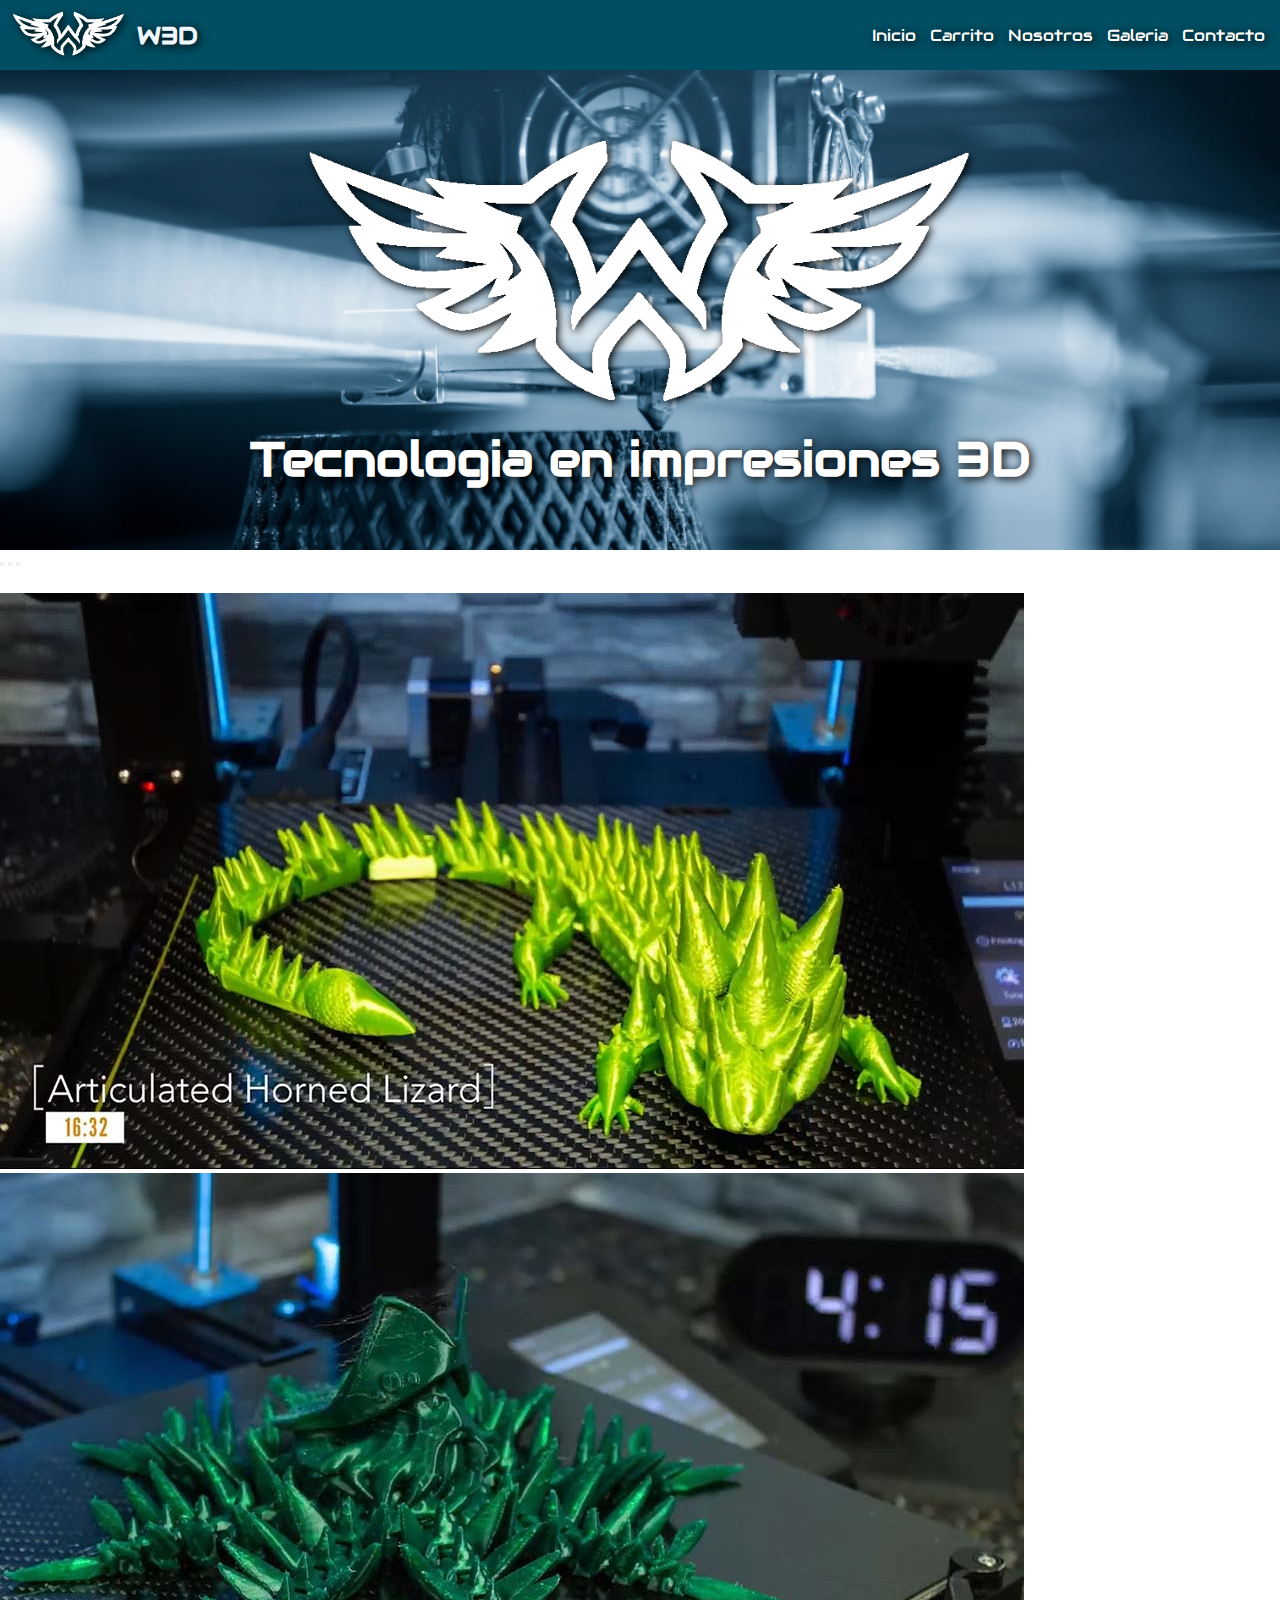
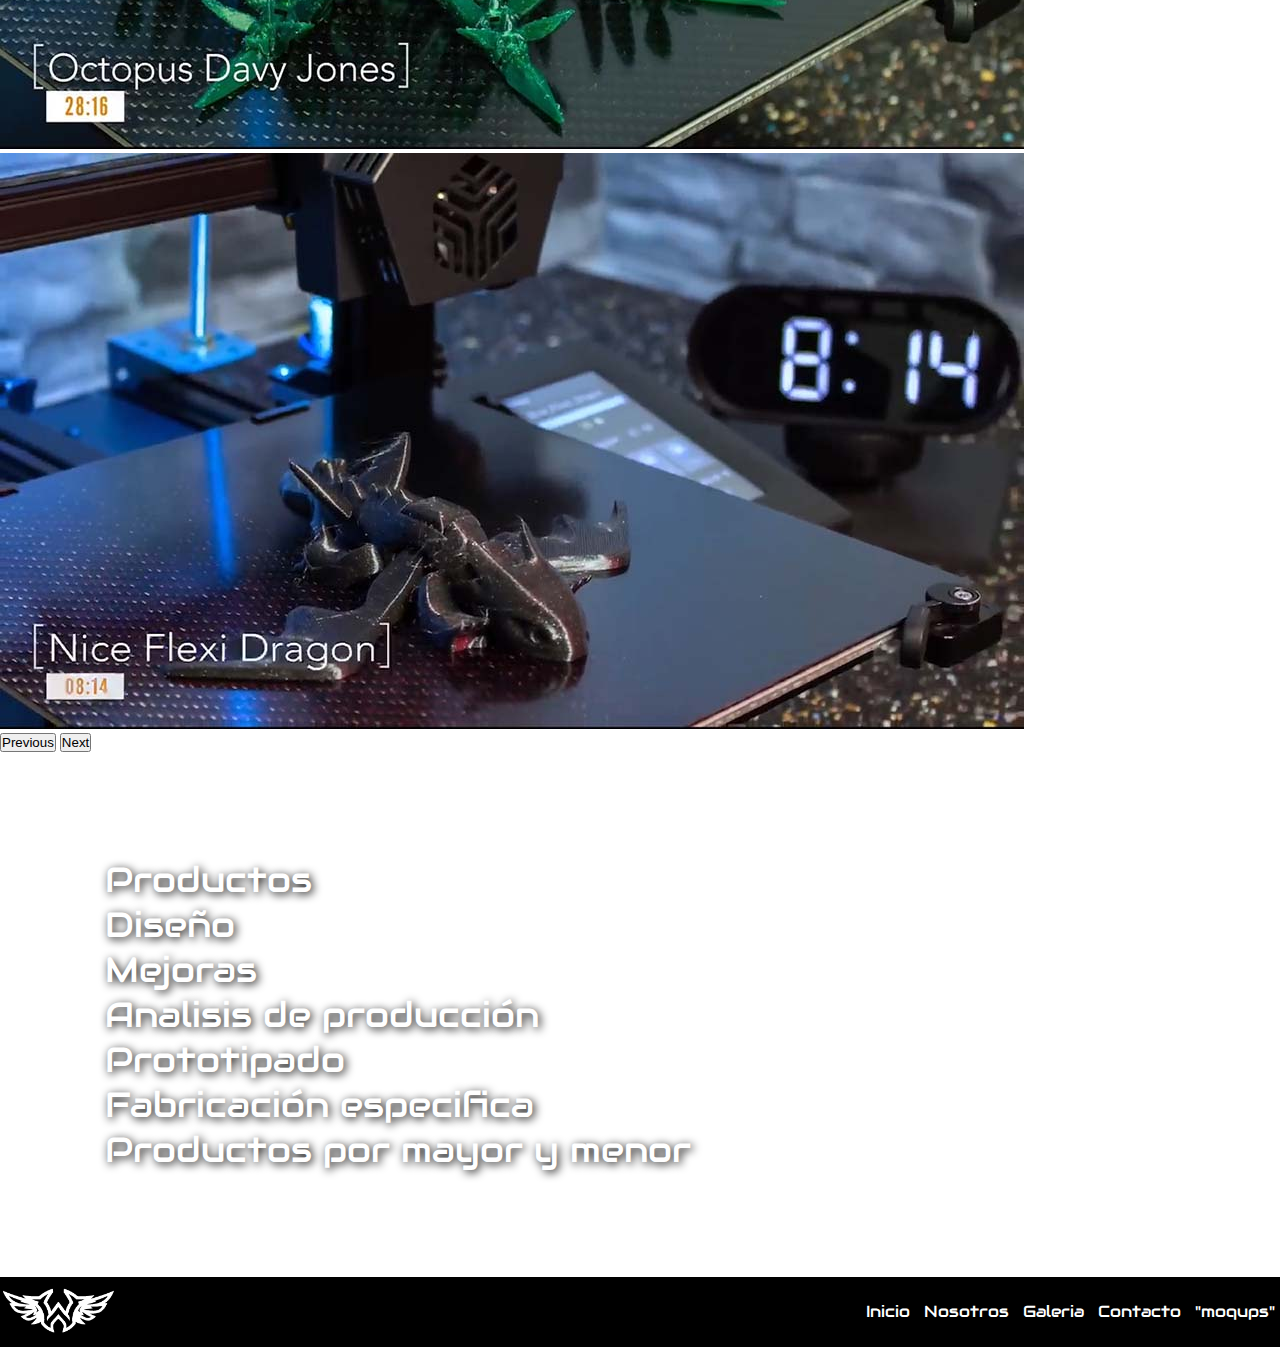
<file: index.html>
<!DOCTYPE html>
<html lang="en">
<head>
    <meta charset="UTF-8">
    <meta name="viewport" content="width=device-width, initial-scale=1.0">
    <title>W3D</title>
    <link rel="shortcut icon" href="./multimedia/img/icono.png" type="image/x-icon">
    <link href="https://cdn.jsdelivr.net/npm/bootstrap@5.3.0/dist/css/bootstrap.min.css" rel="stylesheet" integrity="sha384-9ndCyUaIbzAi2FUVXJi0CjmCapSmO7SnpJef0486qhLnuZ2cdeRhO02iuK6FUUVM" crossorigin="anonymous">
    <link rel="stylesheet" href="./css/style.css">
</head>
<body>
    <link rel="preconnect" href="https://fonts.googleapis.com">
<link rel="preconnect" href="https://fonts.gstatic.com" crossorigin>
<link href="https://fonts.googleapis.com/css2?family=Audiowide&display=swap" rel="stylesheet">
    <header>
        <div class="logo">
        <img class="logoh" src="./multimedia/img/logo.png" alt="Logo">
        <h2 class="nombre-empresa">W3D</h2>
        </div>
        <nav class="hidemenu">
                <a href="./index.html">Inicio</a></li>
                <a href="./pages/Carrito.html">Carrito</a></li> 
                <a href="./pages/nosotros.html">Nosotros</a></li>
                <a href="./pages/galeria.html">Galeria</a></li>
                <a href="./pages/contacto.html">Contacto</a></li>  
                         
        </nav>
        </header>
    <main>
       <div class="portada">
        <img class="logo1" src="./multimedia/img/logo.png" alt="Logo">

        <h1>Tecnologia en impresiones 3D</h1>
       </div>
       <div id="carouselExampleIndicators" class="carousel slide">
        <div class="carousel-indicators">
          <button type="button" data-bs-target="#carouselExampleIndicators" data-bs-slide-to="0" class="active" aria-current="true" aria-label="Slide 1"></button>
          <button type="button" data-bs-target="#carouselExampleIndicators" data-bs-slide-to="1" aria-label="Slide 2"></button>
          <button type="button" data-bs-target="#carouselExampleIndicators" data-bs-slide-to="2" aria-label="Slide 3"></button>
        </div>
        <div class="carousel-inner">
          <div class="carousel-item active">
            <img src="./multimedia/img/2.jpg" class="d-block w-100" alt="...">
          </div>
          <div class="carousel-item">
            <img src="./multimedia/img/4.jpg" class="d-block w-100" alt="...">
          </div>
          <div class="carousel-item">
            <img src="./multimedia/img/6.jpg" class="d-block w-100" alt="...">
          </div>
        </div>
        <button class="carousel-control-prev" type="button" data-bs-target="#carouselExampleIndicators" data-bs-slide="prev">
          <span class="carousel-control-prev-icon" aria-hidden="true"></span>
          <span class="visually-hidden">Previous</span>
        </button>
        <button class="carousel-control-next" type="button" data-bs-target="#carouselExampleIndicators" data-bs-slide="next">
          <span class="carousel-control-next-icon" aria-hidden="true"></span>
          <span class="visually-hidden">Next</span>
        </button>
      </div>
        <div class="lista">
            
            <ul>
                <li>Productos</li>
                <li>Diseño</li>
                <li>Mejoras</li>                
                <li>Analisis de producción</li>                
                <li>Prototipado</li>                
                <li>Fabricación especifica</li>                
                <li>Productos por mayor y menor</li>
            </ul>
           
        </div>
    </main>
    <footer>
            <div class="logo">
            <img src="./multimedia/img/logo.png" alt="Logo">
                       </div>
            <nav>
                    <a href="./index.html">Inicio</a></li>
                    <a href="./pages/nosotros.html">Nosotros</a></li>
                    <a href="./pages/galeria.html">Galeria</a></li>
                    <a href="./pages/contacto.html">Contacto</a></li>  
                    <a href="https://app.moqups.com/Ak8SyzJz61nfz6je2f85wfpaLZtpFMHS/view/page/ad64222d5">"moqups"</a></li>          
            </nav>
    </footer>
    <script src="https://cdn.jsdelivr.net/npm/bootstrap@5.3.0/dist/js/bootstrap.bundle.min.js" integrity="sha384-geWF76RCwLtnZ8qwWowPQNguL3RmwHVBC9FhGdlKrxdiJJigb/j/68SIy3Te4Bkz" crossorigin="anonymous"></script>
</body>
</html>
</file>
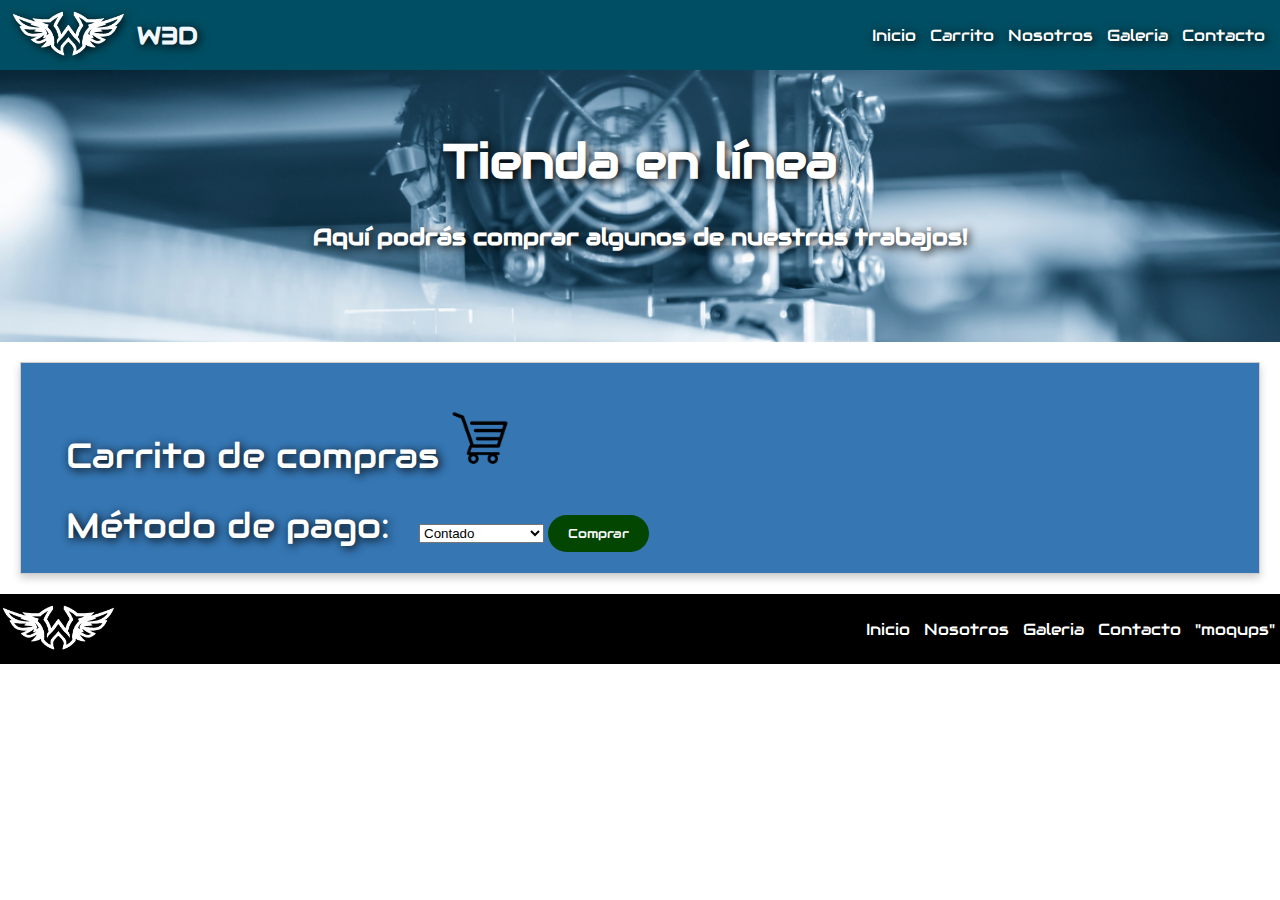
<file: pages/Carrito.html>
<!DOCTYPE html>
<html lang="en">
<head>
    <meta charset="UTF-8">
    <meta name="viewport" content="width=device-width, initial-scale=1.0">
    <title>W3D</title>
    <link rel="shortcut icon" href="./multimedia/img/icono.png" type="image/x-icon">
    <link rel="stylesheet" href="../css/style.css">
</head>
<body>
    <link rel="preconnect" href="https://fonts.googleapis.com">
<link rel="preconnect" href="https://fonts.gstatic.com" crossorigin>
<link href="https://fonts.googleapis.com/css2?family=Audiowide&display=swap" rel="stylesheet">
<header>
    <div class="logo">
    <img class="logoh" src="../multimedia/img/logo.png" alt="Logo">
    <h2 class="nombre-empresa">W3D</h2>
    </div>
    <nav class="hidemenu">
            <a href="../index.html">Inicio</a></li>
            <a href="../pages/Carrito.html">Carrito</a></li>
            <a href="../pages/nosotros.html">Nosotros</a></li>
            <a href="../pages/galeria.html">Galeria</a></li>
            <a href="../pages/contacto.html">Contacto</a></li>            
    </nav>
</header>
<div class="portada">
    <h1>Tienda en línea</h1>
    <h2 class="subp">Aquí podrás comprar algunos de nuestros trabajos!</h2>
    </div>
    <h1></h1>

    <div id="product-container">
    </div>

    <div id="carrito">
        <p class="carritoDeCompras">Carrito de compras
        <img class="logoh" src="../multimedia/img/carrito.png" alt="Logo" width="60"></p>
        <ul id="carrito-lista">
        </ul>
        <label class="carritoDeCompras" for="payment-method">Método de pago:</label>
        <select id="payment-method">
            <option value="contado">Contado</option>
            <option value="tarjeta">Tarjeta de crédito</option>
        </select>
        <div id="cuotas" style="display: none;">
            <label for="cuotas-select">Número de cuotas:</label>
            <select id="cuotas-select">
                <option value="1">1 cuota</option>
                <option value="2">2 cuotas</option>
                <option value="3">3 cuotas (10% de recargo)</option>
            </select>
        </div>
        <button onclick="comprar()">Comprar</button>
    </div>
    <footer>
        <div class="logo">
        <img src="../multimedia/img/logo.png" alt="Logo">
                   </div>
        <nav>
                <a href="../index.html">Inicio</a></li>
                <a href="../pages/nosotros.html">Nosotros</a></li>
                <a href="../pages/galeria.html">Galeria</a></li>
                <a href="../pages/contacto.html">Contacto</a></li>  
                <a href="https://app.moqups.com/Ak8SyzJz61nfz6je2f85wfpaLZtpFMHS/view/page/af623ee02">"moqups"</a></li>          
        </nav>
</footer>
    <script src="../JS/script.js"></script>
</body>
</html>
</file>
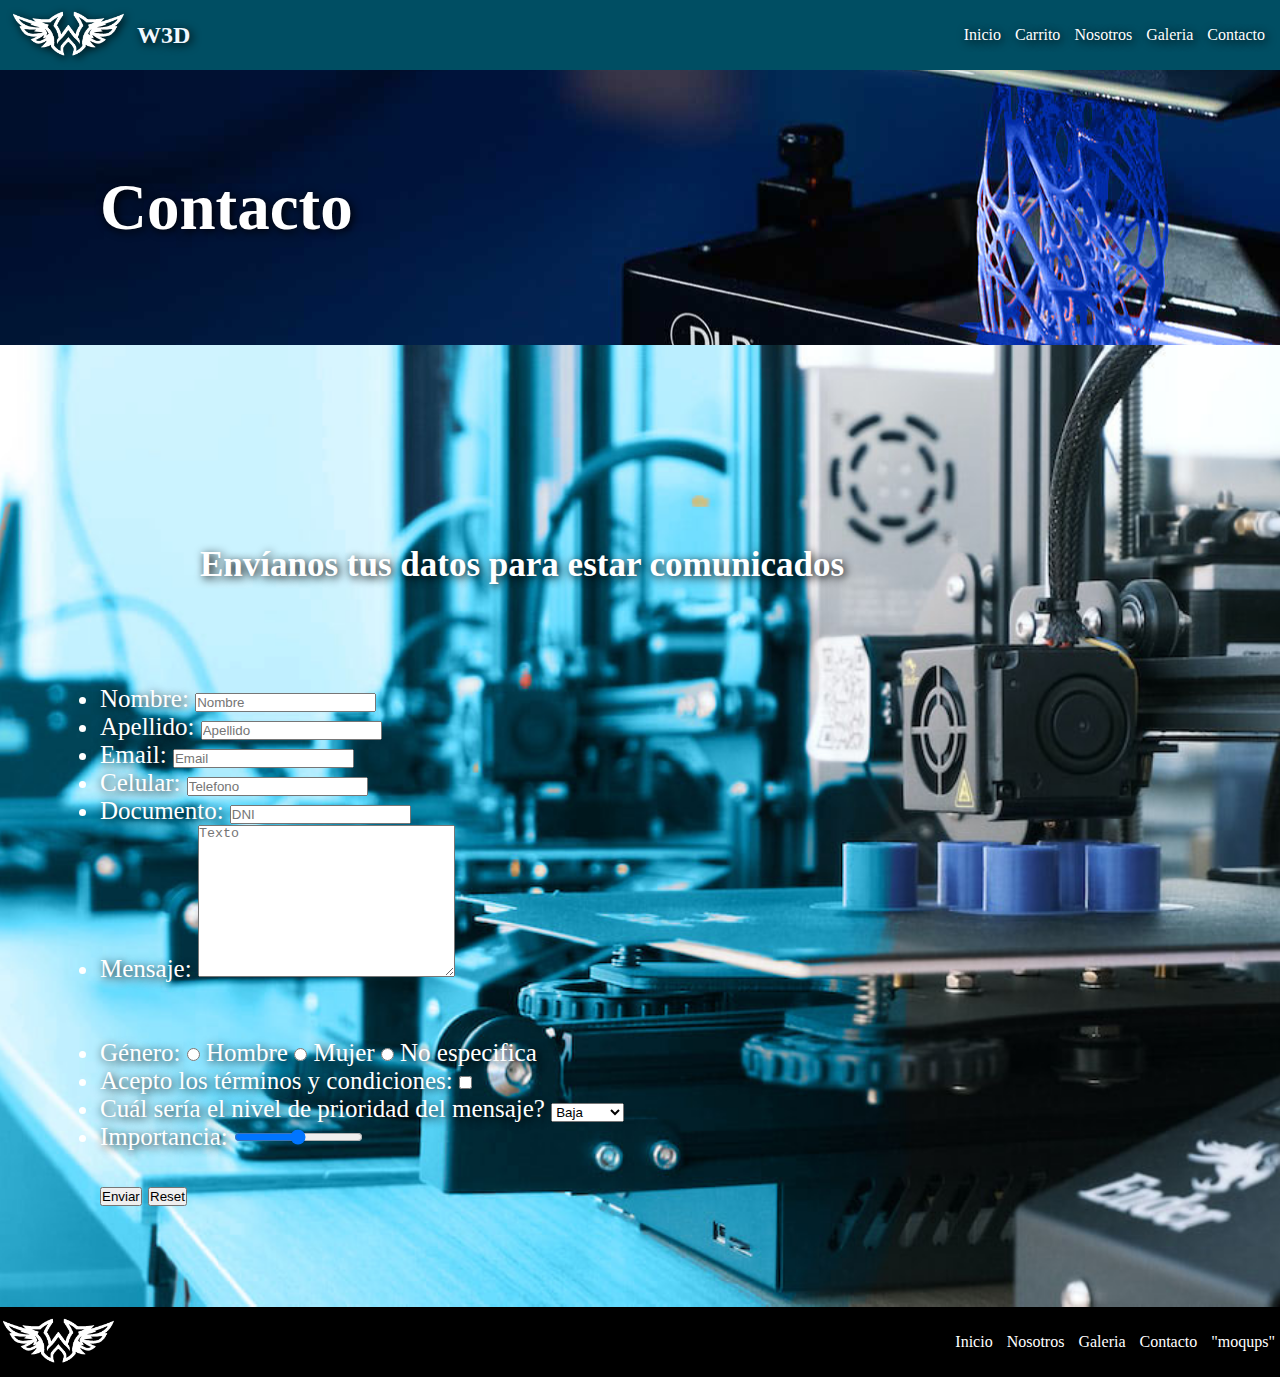
<file: pages/contacto.html>
<!DOCTYPE html>
<html lang="en">
<head>
    <meta charset="UTF-8">
    <meta name="viewport" content="width=device-width, initial-scale=1.0">
    <title>W3D</title>
    <link rel="shortcut icon" href="./multimedia/img/icono.png" type="image/x-icon">
    <link rel="stylesheet" href="../css/style.css">
</head>
<header>
    <div class="logo">
    <img class="logoh" src="../multimedia/img/logo.png" alt="Logo">
    <h2 class="nombre-empresa">W3D</h2>
    </div>
    <nav class="hidemenu">
            <a href="../index.html">Inicio</a></li>
            <a href="../pages/Carrito.html">Carrito</a></li>
            <a href="../pages/nosotros.html">Nosotros</a></li>
            <a href="../pages/galeria.html">Galeria</a></li>
            <a href="../pages/contacto.html">Contacto</a></li>            
    </nav>
</header>
<body>
    <main>
        <h1 class="titulo3">Contacto</h1>
        <div class="formcont">
            <h2 class="h2cont">Envíanos tus datos para estar comunicados</h2>
            <form id="miFormulario">
                <ul>
                    <li>
                        <label for="nombre">Nombre:</label>
                        <input class="back" type="text" name="nombre" id="nombre" placeholder="Nombre" required>
                    </li>
                    <li>
                        <label for="apellido">Apellido:</label>
                        <input class="back" type="text" name="apellido" id="apellido" placeholder="Apellido" required>
                    </li>
                    <li>
                        <label for="email">Email:</label>
                        <input class="back" type="email" name="email" id="email" placeholder="Email" required>
                    </li>
                    <li>
                        <label for="telefono">Celular:</label>
                        <input class="back" type="tel" name="telefono" id="telefono" placeholder="Telefono" required>
                    </li>
                    <li>
                        <label for="DNI">Documento:</label>
                        <input class="back" type="number" name="DNI" id="DNI" placeholder="DNI" required>
                    </li>
                    <li>
                        <label for="mensaje">Mensaje:</label>
                        <textarea class="back" name="mensaje" id="mensaje" cols="30" rows="10" placeholder="Texto" required></textarea>
                    </li>
                    <br>
                    <br>
                    <li>
                        <label for="genero">Género:</label>
                        <input class="back" type="radio" name="genero" id="hombre" value="Hombre"> Hombre
                        <input class="back" type="radio" name="genero" id="mujer" value="Mujer"> Mujer
                        <input class="back" type="radio" name="genero" id="no_especifica" value="no_especifica"> No especifica
                    </li>
                    <li>
                        <label for="terminos">Acepto los términos y condiciones:</label>
                        <input class="back" type="checkbox" name="acepta" id="terminos" required>
                    </li>
                    <li>
                        <label for="prioridad">Cuál sería el nivel de prioridad del mensaje?</label>
                        <select name="prioridad" id="prioridad">
                            <option value="Baja">Baja</option>
                            <option value="Media">Media</option>
                            <option value="Alta">Alta</option>
                            <option value="Muy alta">Muy alta</option>
                        </select>
                    </li>
                    <li>
                        <label for="importancia">Importancia:</label>
                        <input class="back" type="range" name="importancia" id="importancia">
                    </li>
                </ul>
                <br>
                <button type="button" onclick="mostrarDatos()">Enviar</button>
                <button type="reset">Reset</button>
            </form>
        </div>
    </main>
    <footer>
        <div class="logo">
            <img src="../multimedia/img/logo.png" alt="Logo">
        </div>
        <nav>
            <a href="../index.html">Inicio</a>
            <a href="../pages/nosotros.html">Nosotros</a>
            <a href="../pages/galeria.html">Galeria</a>
            <a href="../pages/contacto.html">Contacto</a>  
            <a href="https://app.moqups.com/Ak8SyzJz61nfz6je2f85wfpaLZtpFMHS/view/page/af623ee02">"moqups"</a>
        </nav>
    </footer>
<script src="../JS/script.js"></script>
</body>
</html>
</file>
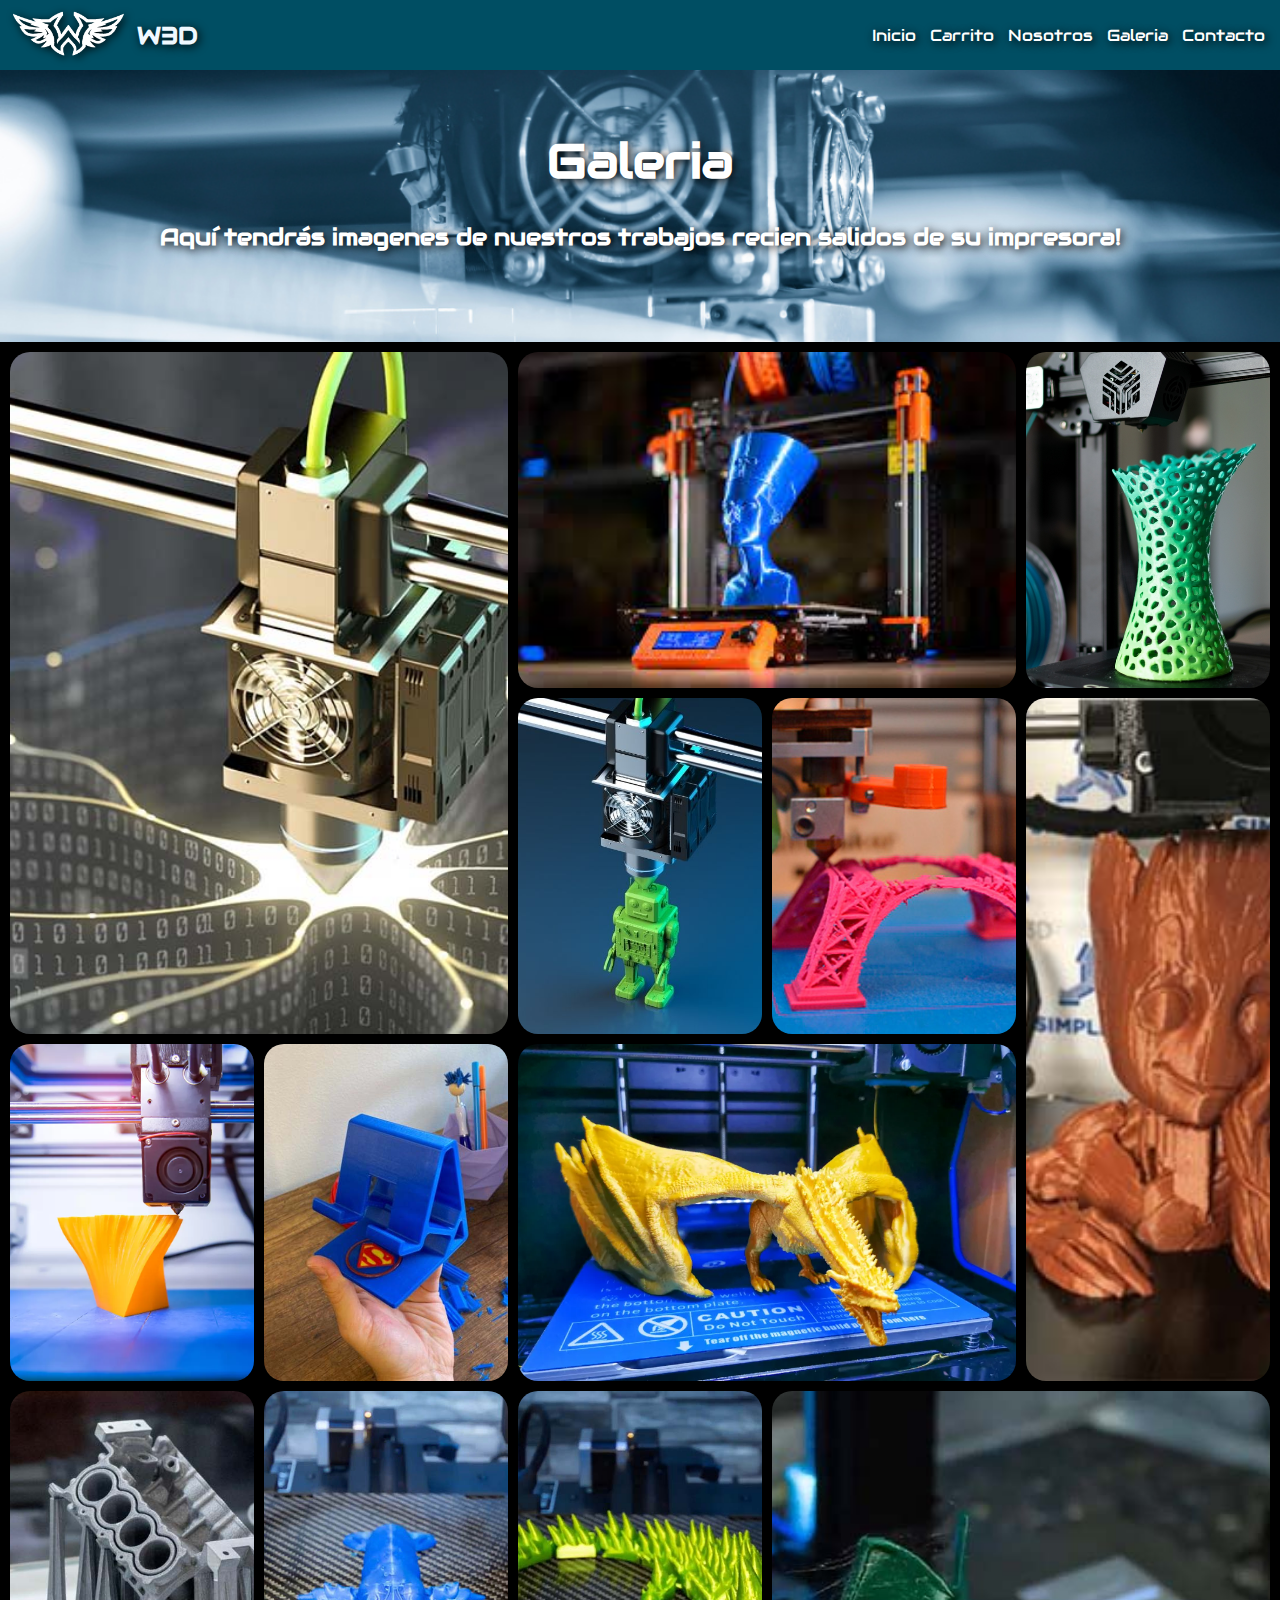
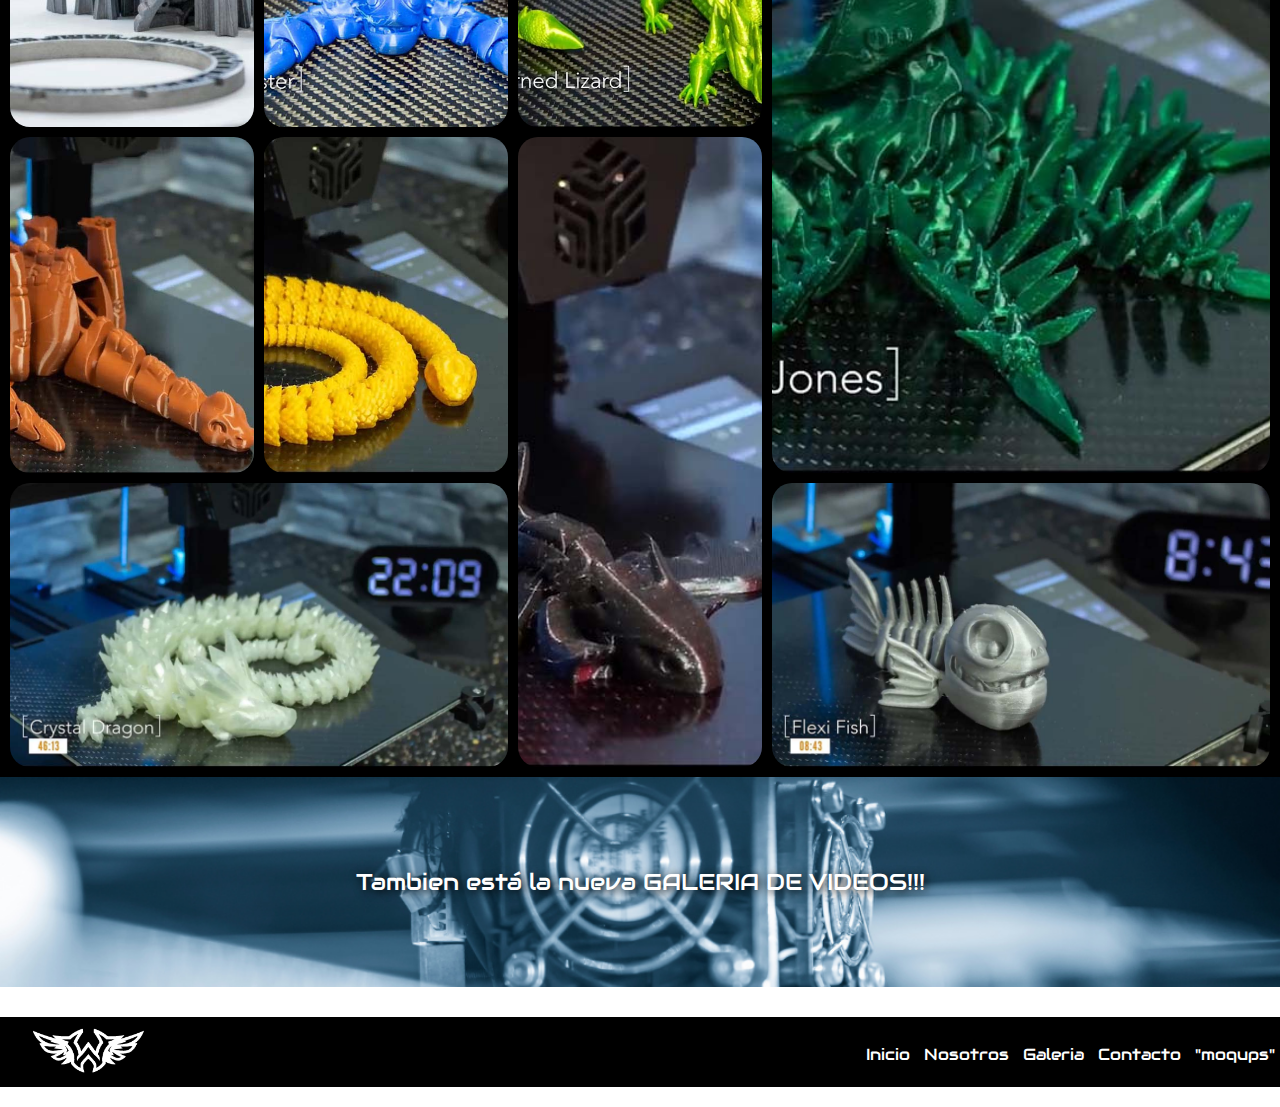
<file: pages/galeria.html>
<!DOCTYPE html>
<html lang="en">
<head>
    <meta charset="UTF-8">
    <meta name="viewport" content="width=device-width, initial-scale=1.0">
    <title>W3D</title>
    <link rel="shortcut icon" href="./multimedia/img/icono.png" type="image/x-icon">
    <link rel="stylesheet" href="../css/style.css">
</head>
<body>
    <link rel="preconnect" href="https://fonts.googleapis.com">
<link rel="preconnect" href="https://fonts.gstatic.com" crossorigin>
<link href="https://fonts.googleapis.com/css2?family=Audiowide&display=swap" rel="stylesheet">
<header>
    <div class="logo">
    <img class="logoh" src="../multimedia/img/logo.png" alt="Logo">
    <h2 class="nombre-empresa">W3D</h2>
    </div>
    <nav class="hidemenu">
                <a href="../index.html">Inicio</a></li>
                <a href="../pages/Carrito.html">Carrito</a></li>
                <a href="../pages/nosotros.html">Nosotros</a></li>
                <a href="../pages/galeria.html">Galeria</a></li>
                <a href="../pages/contacto.html">Contacto</a></li>            
        </nav>
    </header>
    <body>
       <div class="portada">
        <h1>Galeria</h1>
        <h2 class="subp">Aquí tendrás imagenes de nuestros trabajos recien salidos de su impresora!</h2>
        </div>
       <div class="galeria-grid">
             <div class="gal gal1">
                <img src="../multimedia/img/img1.jpg" alt="imagen1"class="img-gal gal1">
            </div>
            <div class="gal gal2">
                <img src="../multimedia/img/img2.jpeg" alt="imagen2"class="img-gal gal2">
            </div>
            <div class="gal gal3">
                <img src="../multimedia/img/img3.jpg" alt="imagen3"class="img-gal gal3">
             </div>
            <div class="gal gal4">
                <img src="../multimedia/img/img4.jpg" alt="imagen4"class="img-gal gal4">
            </div>
            <div class="gal gal5">
                <img src="../multimedia/img/img5.jpg" alt="imagen5"class="img-gal gal5">
            </div>
            <div class="gal gal6">
                <img src="../multimedia/img/img6.jpg" alt="imagen6"class="img-gal gal6">
            </div>
            <div class="gal gal7">
                <img src="../multimedia/img/Replicator-la-impresora-3D-que-utiliza-la-luz-para-crear-objetos-copia.jpg" alt="imagen7"class="img-gal gal7">
            </div>
            <div class="gal gal8">
                <img src="../multimedia/img/img8.jpg" alt="imagen8"class="img-gal gal8">
            </div>
            <div class="gal gal9">
                <img src="../multimedia/img/img9.jpg" alt="imagen9"class="img-gal gal9">
            </div>
            <div class="gal gal10">
                <img src="../multimedia/img/img10.jpg" alt="imagen10"class="img-gal gal10">
            </div>
            <div class="gal gal11">
                <img src="../multimedia/img/1.jpg" alt="imagen11"class="img-gal gal11">
            </div>
            <div class="gal gal12">
                <img src="../multimedia/img/2.jpg" alt="imagen12"class="img-gal gal12">
            </div>
            <div class="gal gal13">
                <img src="../multimedia/img/3.jpg" alt="imagen13"class="img-gal gal13">
            </div>
            <div class="gal gal14">
                <img src="../multimedia/img/4.jpg" alt="imagen14"class="img-gal gal14">
            </div>
            <div class="gal gal15">
                <img src="../multimedia/img/5.jpg" alt="imagen15"class="img-gal gal15">
            </div>
            <div class="gal gal16">
                <img src="../multimedia/img/6.jpg" alt="imagen16"class="img-gal gal16">
            </div>
            <div class="gal gal17">
                <img src="../multimedia/img/7.jpg" alt="imagen17"class="img-gal gal17">
            </div>
            <div class="gal gal18">
                <img src="../multimedia/img/8.jpg" alt="imagen18"class="img-gal gal18">
            </div>
            
        </div>
        <div class="portada">
        <a h2 class="subp" href="./galeriaVideo.html">Tambien está la nueva GALERIA DE VIDEOS!!!</h2>
        </div>
    </body>
    <footer>
        <div class="logo">
        <img src="../multimedia/img/logo.png" alt="Logo">
                   </div>
        <nav>
                <a href="../index.html">Inicio</a></li>
                <a href="../pages/nosotros.html">Nosotros</a></li>
                <a href="../pages/galeria.html">Galeria</a></li>
                <a href="../pages/contacto.html">Contacto</a></li>  
                <a href="https://app.moqups.com/Ak8SyzJz61nfz6je2f85wfpaLZtpFMHS/view/page/af623ee02">"moqups"</a></li>          
        </nav>
</footer>
</file>
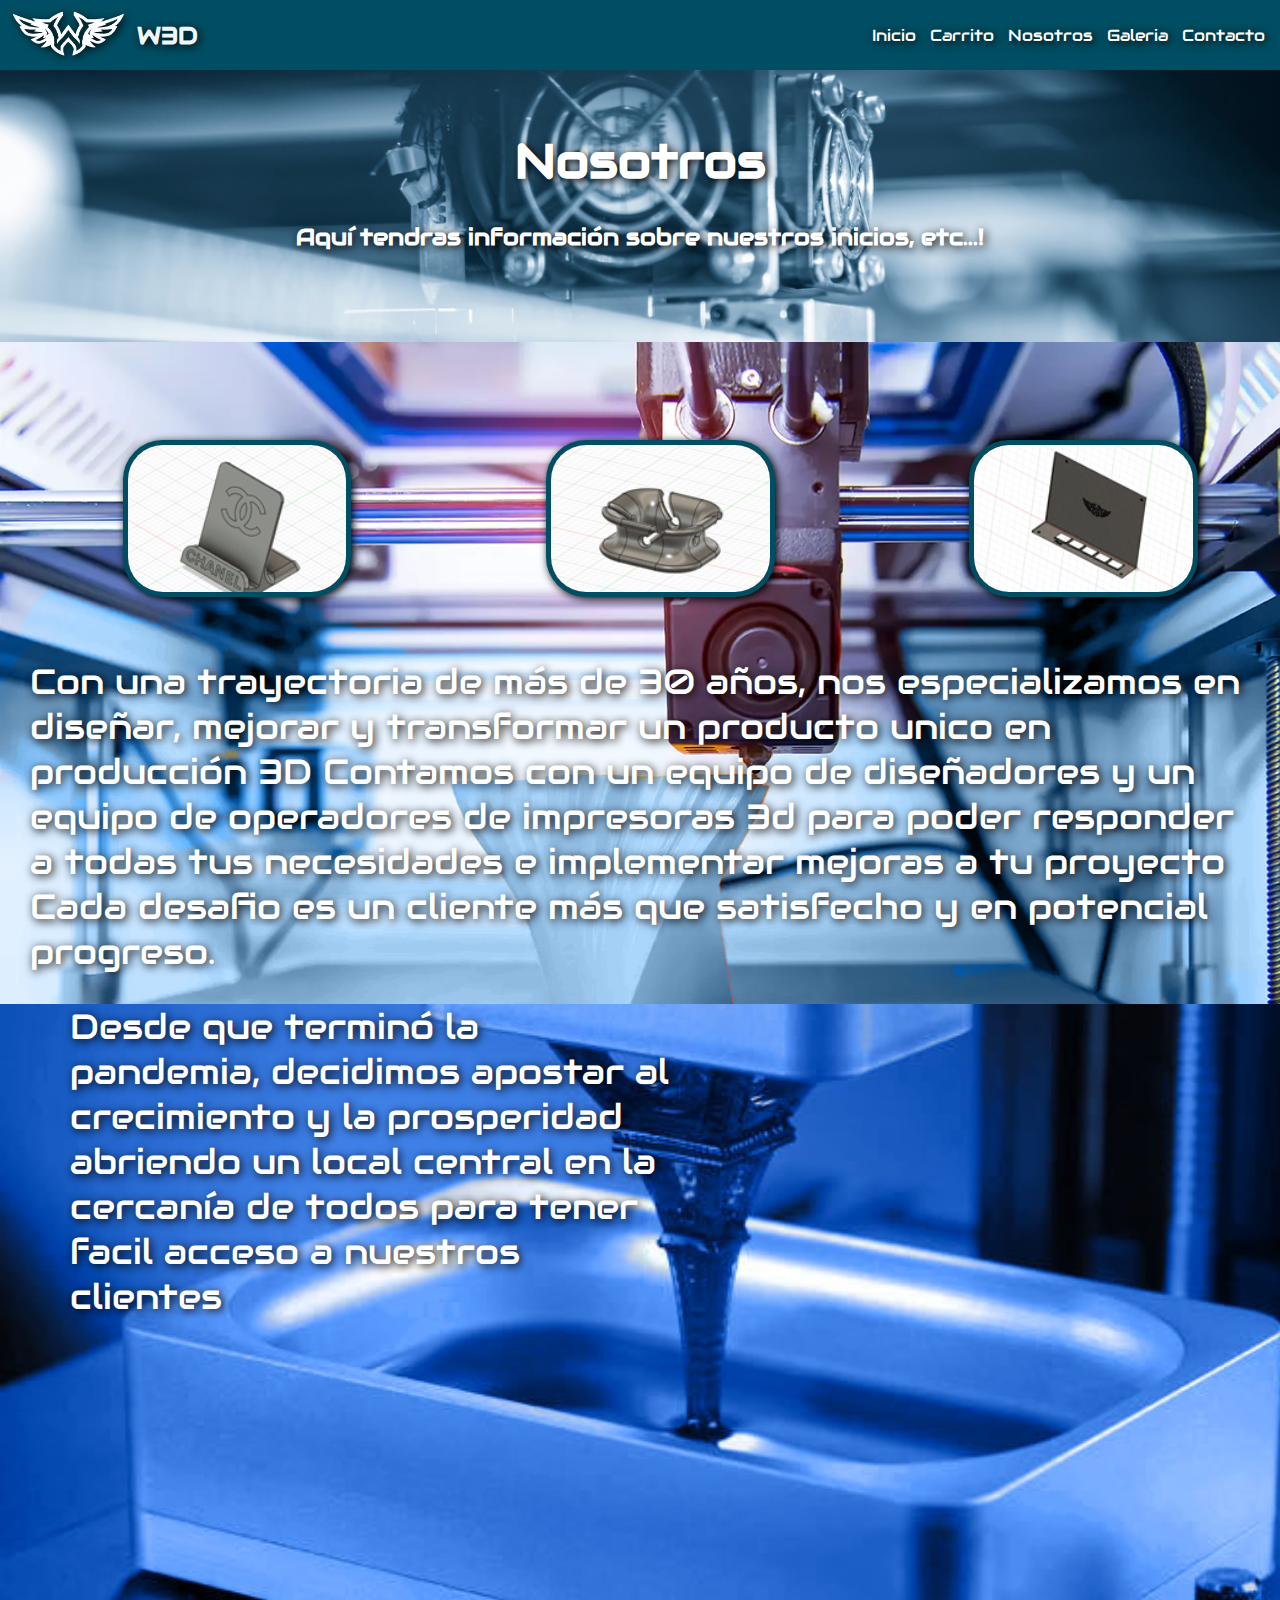
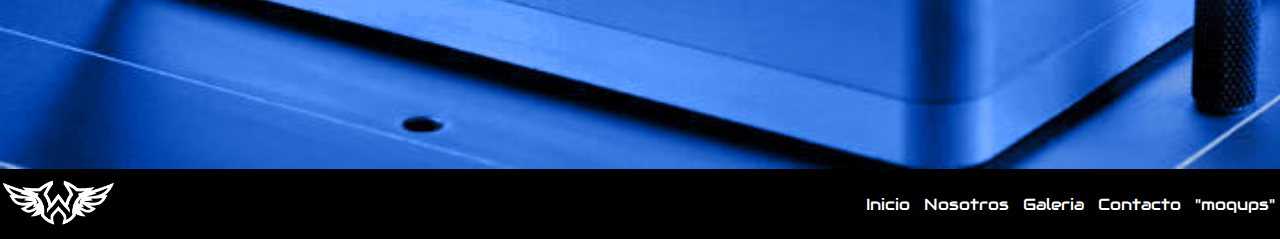
<file: pages/nosotros.html>
<!DOCTYPE html>
<html lang="en">
<head>
    <meta charset="UTF-8">
    <meta name="viewport" content="width=device-width, initial-scale=1.0">
    <title>W3D</title>
    <link rel="shortcut icon" href="./multimedia/img/icono.png" type="image/x-icon">
    <link rel="stylesheet" href="../css/style.css">
</head>
<body>
    <link rel="preconnect" href="https://fonts.googleapis.com">
<link rel="preconnect" href="https://fonts.gstatic.com" crossorigin>
<link href="https://fonts.googleapis.com/css2?family=Audiowide&display=swap" rel="stylesheet">
<header>
    <div class="logo">
    <img class="logoh" src="../multimedia/img/logo.png" alt="Logo">
    <h2 class="nombre-empresa">W3D</h2>
    </div>
    <nav class="hidemenu">
            <a href="../index.html">Inicio</a></li>
            <a href="../pages/Carrito.html">Carrito</a></li>
            <a href="../pages/nosotros.html">Nosotros</a></li>
            <a href="../pages/galeria.html">Galeria</a></li>
            <a href="../pages/contacto.html">Contacto</a></li>            
    </nav>
</header>
    <main>
       
            <div class="portada">
                 <h1>Nosotros</h1>
                 <h2 class="subp">Aquí tendras información sobre nuestros inicios, etc...!</h2>
            </div>
                <div class="master">
                    <div class="imgx">
                      <div class="img1"> <img src="../multimedia/gif/vista11.gif" alt="vista1"></div>
                      <div class="img1"> <img src="../multimedia/gif/vista22.gif" alt="vista2"></div>
                      <div class="img1"><img src="../multimedia/gif/vista33.gif" alt="vista3"></div>
                     </div>
            
                    <div class="p11" >
                         <p class="p1">
                         Con una trayectoria de más de 30 años, nos especializamos en diseñar, mejorar y transformar un producto unico en producción 3D
                         Contamos con un equipo de diseñadores y un equipo de operadores de impresoras 3d para poder responder a todas tus necesidades e implementar mejoras a tu proyecto
                         Cada desafio es un cliente más que satisfecho y en potencial progreso.
                        </p>
                    </div>
                </div>
            <div class="master2">
                <div class="p22">
                <p class="p2">
                  Desde que terminó la pandemia, decidimos apostar al crecimiento y la prosperidad abriendo un local central en la cercanía de todos para tener facil acceso a nuestros clientes
                </p></div>
                <iframe class="map" src="https://www.google.com/maps/embed?pb=!1m18!1m12!1m3!1d3404.826982562531!2d-64.22417288485184!3d-31.418892681403268!2m3!1f0!2f0!3f0!3m2!1i1024!2i768!4f13.1!3m3!1m2!1s0x943298a05f610361%3A0x1f0f135136e7cec4!2sAlmte.%20Guillermo%20Brown%201020%2C%20C%C3%B3rdoba!5e0!3m2!1ses-419!2sar!4v1686761494845!5m2!1ses-419!2sar" width="600" height="450" style="border:0;" allowfullscreen="" loading="lazy" referrerpolicy="no-referrer-when-downgrade"></iframe>
            </div>
       
    </main>
    <footer>
        <div class="logo">
        <img src="../multimedia/img/logo.png" alt="Logo">
                   </div>
        <nav>
                <a href="../index.html">Inicio</a></li>
                <a href="../pages/nosotros.html">Nosotros</a></li>
                <a href="../pages/galeria.html">Galeria</a></li>
                <a href="../pages/contacto.html">Contacto</a></li>
                <a href="https://app.moqups.com/Ak8SyzJz61nfz6je2f85wfpaLZtpFMHS/view/page/a16f21475">"moqups"</a></li>            
        </nav>
</footer>
</body>
</html>
</file>
<file: css/style.css>
* {
  margin: 0;
  padding: 0;
  box-sizing: border-box;
  
}

header {
  display: flex;
  height: 70px;
  background-color: #004e63;
  justify-content: space-between;
  align-items: center;
  padding: 10px;
}

footer {
  margin: 0%;
  display: flex;
  height: 70px;
  background-color: #000000;
  justify-content: space-between;
  align-items: center;
  padding: 0px;
}

.galeria-grid {
  display: grid;
  grid-template-columns: 1fr 1fr 1fr 1fr 1fr;
  grid-template-rows: 1fr 1fr 1fr 1fr 1fr;
  background-color: #000000;
  gap: 10px;
  padding: 10px;
}

.img-gal {
  width: 100%;
  height: 100%;
  object-fit: cover;
  border-radius: 20px;
}

.gal1 {
  grid-column: 1/3;
  grid-row: 1/3;
}

.gal2 {
  grid-column: 3/5;
  grid-row: 1/1;
}

.gal6 {
  grid-column: 5/6;
  grid-row: 2/4;
}

.gal10 {
  grid-column: 3/5;
  grid-row: 3/4;
}

.gal14 {
  grid-column: 4/6;
  grid-row: 4/6;
}

.gal16 {
  grid-column: 3/4;
  grid-row: 5/7;
}

.gal17 {
  grid-column: 1/3;
  grid-row: 6/7;
}

.gal18 {
  grid-column: 4/6;
  grid-row: 6/7;
}

.carousel-inner {
  margin: 25px 20px 0px 0px;
}

.respmenu input:checked ~ nav {
  display: block;
}

.respmenu input:checked ~ .fa-bars {
  display: none;
}

.respmenu input:not(:checked) ~ .fa-times {
  display: none;
}

.logo {
  display: flex;
  align-items: center;
  text-decoration: none;
}

.logo img {
  height: 50px;
  filter: drop-shadow(2px 2px 4px black);
  margin-right: 10px;
}
.logo img:hover {
  transform: scale(2);
  transition: 2s;
}

.logo1 {
  filter: drop-shadow(2px 2px 4px black);
  width: 60%;
  height: 60%;
}

a {
  font-family: "Audiowide", cursive;
  text-decoration: none;
  text-shadow: 2px 2px 10px black;
  color: white;
  padding: 5px;
}
a:hover {
  color: darkcyan;
  transition: color 1s;
  transform: scale(2);
}

.nombre-empresa {
  font-family: "Audiowide", cursive;
  text-shadow: 2px 2px 10px black;
  color: aliceblue;
}

.fondo1 {
  width: cover;
  height: max-content;
  border: 34px black;
}

.portada {
  background-image: url(../multimedia/img/header\ index.png);
  background-size: cover;
  background-repeat: no-repeat;
  font-size: 150%;
  color: white;
  font-family: "Audiowide", cursive;
  text-shadow: 2px 2px 10px black;
  padding: 60px;
  display: flex;
  flex-direction: column;
  align-items: center;
  justify-content: center;
}

.subp {
  font-size: 23px;
  padding: 30px;
}

.logoPortada {
  height: 200px;
  filter: drop-shadow(2px 2px 4px black);
}

.lista {
  background-image: url(../multimedia/img/exagonales.jpg);
  background-position: center;
  background-size: cover;
  background-repeat: no-repeat;
  background-attachment: fixed;
  color: white;
  font-family: "Audiowide", cursive;
  font-size: 35px;
  text-shadow: 2px 2px 10px black;
  list-style-type: square;
  padding: 105px;
}

.img1 img {
  width: 90%;
  filter: drop-shadow(2px 2px 4px black);
  border-style: solid;
  border-width: 5px;
  border-radius: 40px;
  border-color: #004e63;
  margin: 33px;
}
.img1 img:hover {
  transform: scale(1.2);
  transition: 2s;
}

.imgx {
  display: flex;
  justify-content: space-around;
  align-items: center;
  margin-top: 60px;
}

.p1 {
  font-family: "Audiowide", cursive;
  color: white;
  text-shadow: 2px 2px 10px black;
  top: 60%;
  margin: 25px;
  font-size: 35px;
}

.port-img {
  width: 100%;
}

.master {
  background-image: url(../multimedia/img/nosotros.png);
  background-size: cover;
  background-repeat: no-repeat;
  padding: 5px;
}

.master2 {
  background-image: url(../multimedia/img/carbon3d.jpg);
  background-size: cover;
  background-repeat: no-repeat;
  display: flex;
  justify-content: space-between;
  flex-wrap: wrap;
  align-items: center;
  padding: 0px;
  margin: 0px;
}

.p22 {
  width: 600px;
  font-family: "Audiowide", cursive;
  color: white;
  text-shadow: 2px 2px 10px black;
  font-size: 35px;
  margin-left: 70px;
}

.map {
  margin-right: 70px;
  border-style: solid;
  border-color: #000000;
  border-radius: 80px;
}

.titulo3 {
  background-image: url(../multimedia/img/titulocont.jpg);
  background-size: cover;
  background-position: center;
  background-repeat: no-repeat;
  font-size: 65px;
  font-family: "Audiowide", cursive;
  color: white;
  text-shadow: 2px 2px 10px black;
  padding: 100px;
}

.h2cont {
  font-size: 35px;
  font-family: "Audiowide", cursive;
  color: white;
  text-shadow: 2px 2px 10px black;
  padding: 100px;
}

.formcont {
  background-image: url(../multimedia/img/contacto.jpg);
  background-size: cover;
  background-position: center;
  background-repeat: no-repeat;
  font-size: 25px;
  font-family: "Audiowide", cursive;
  color: white;
  text-shadow: 2px 2px 10px black;
  padding: 100px;
}

@media (max-width: 576px) {
  .hidemenu {
    display: contents;
  }
  .logoh {
    display: none;
  }
  .portada {
    background-size: cover;
    background-repeat: no-repeat;
    display: flex;
    flex-direction: column;
    align-items: center;
    justify-content: center;
    font-size: 70%;
    color: white;
    padding: 10px;
    font-family: "Audiowide", cursive;
    text-shadow: 2px 2px 10px black;
    font-size: 20pt;
  }
  .imgx {
    width: 500%;
    display: contents;
    justify-content: end;
    flex-direction: column;
    filter: drop-shadow(2px 2px 4px black);
    align-items: center;
    margin: 0px;
  }
  .p1 {
    font-size: 25px;
  }
  .p2 {
    font-size: 25px;
  }
}
#product-container {
  text-align: center;
  background-color: #000000;
}


.product {
  background-color: #3f3f3f;
  border: 4px solid #ffffff; 
  border-radius: 10px;
  padding: 10px;
  margin: 10px;
  text-align: center;
  box-shadow: 0 4px 8px rgb(241, 240, 240);
  transition: box-shadow 0.3s, border 0.3s, transform 0.3s;
  overflow: hidden;
  width: 30%; 
  display: inline-block;
  box-sizing: border-box;
}

.product:hover {
  box-shadow: 0 6px 12px rgba(0, 0, 0, 0.2);
  border: 8px solid #3d64cf;
  transform: scale(1.1);
}

.product img {
  max-width: 100%;
  max-height: 200px;
  object-fit: cover;
}

.product h2 {
  font-family: "Audiowide", cursive;
  color: white;
  text-shadow: 2px 2px 10px black;
  margin: 10px 0;
}

.product p {
  font-family: "Audiowide", cursive;
  color: white;
  text-shadow: 2px 2px 10px black;
  margin: 10px 0;
  font-weight: bold;
}

.product button {
  background-color: #007bff;
  color: #fff;
  border: none;
  padding: 5px 10px;
  cursor: pointer;
  transition: background-color 0.3s;
  transform: translateY(100%);
  opacity: 0;
  border-radius: 20px;
  box-shadow: 0 2px 4px rgba(0, 0, 0, 0.5);
}

.product:hover {
  box-shadow: 0 6px 12px rgba(0, 0, 0, 0.5);
  border: 8px solid #384ca3;
}

.product:hover button {
  transform: translateY(0);
  opacity: 1;
}

.product button:hover {
  background-color: #0056b3;
}


.clearfix::after {
  content: "";
  clear: both;
  display: table;
}


#carrito {
  background-color: #3576b3;
  border: 1px solid #ccc;
  padding: 20px;
  margin: 20px;
  box-shadow: 0 4px 8px rgba(0, 0, 0, 0.2);
}

#carrito h2 {
  color: #333;
}

#carrito select {
  margin: 10px 0;
}

#cuotas {
  display: none;
}

#carrito button {
  font-family: "Audiowide", cursive;
  background-color: #024602;
  color: #fff;
  border: none;
  border-radius: 20px;
  padding: 10px 20px;
  cursor: pointer;
  transition: background-color 0.3s;
}

#carrito button:hover {
  font-family: "Audiowide", cursive;
  border: 2px;
  background-color: #0c741d;
  border-radius: 20px;
}

.carrito-item {
  font-family: "Audiowide", cursive;
  color: white;
  display: flex;
  justify-content: space-between;
  align-items: center;
  border: 3px solid #5f7a64;
  border-radius: 20px;
  padding: 10px;
  margin: 10px;
  position: relative;
  background-color: #17941e42;
  box-shadow: 0 4px 8px rgba(0, 0, 0, 0.7);
}

.delete-button {
  background-color: #ff3333;
  color: #fff;
  border: none;
  border-radius: 50%;
  width: 25px;
  height: 25px;
  font-size: 16px;
  cursor: pointer;
  position: absolute;
  top: 5px;
  right: 5px;
  display: flex;
  justify-content: center;
  align-items: center;
  transition: background-color 0.3s;
}

.delete-button:hover {
  background-color: #cc0000;
}
.carritoDeCompras {
  font-family: "Audiowide", cursive;
  color: white;
  text-shadow: 2px 2px 10px black;

  top: 60%;
  margin: 25px;
  font-size: 35px;  
}
/* waldo1 =) */

/*# sourceMappingURL=style.css.map */
</file>
